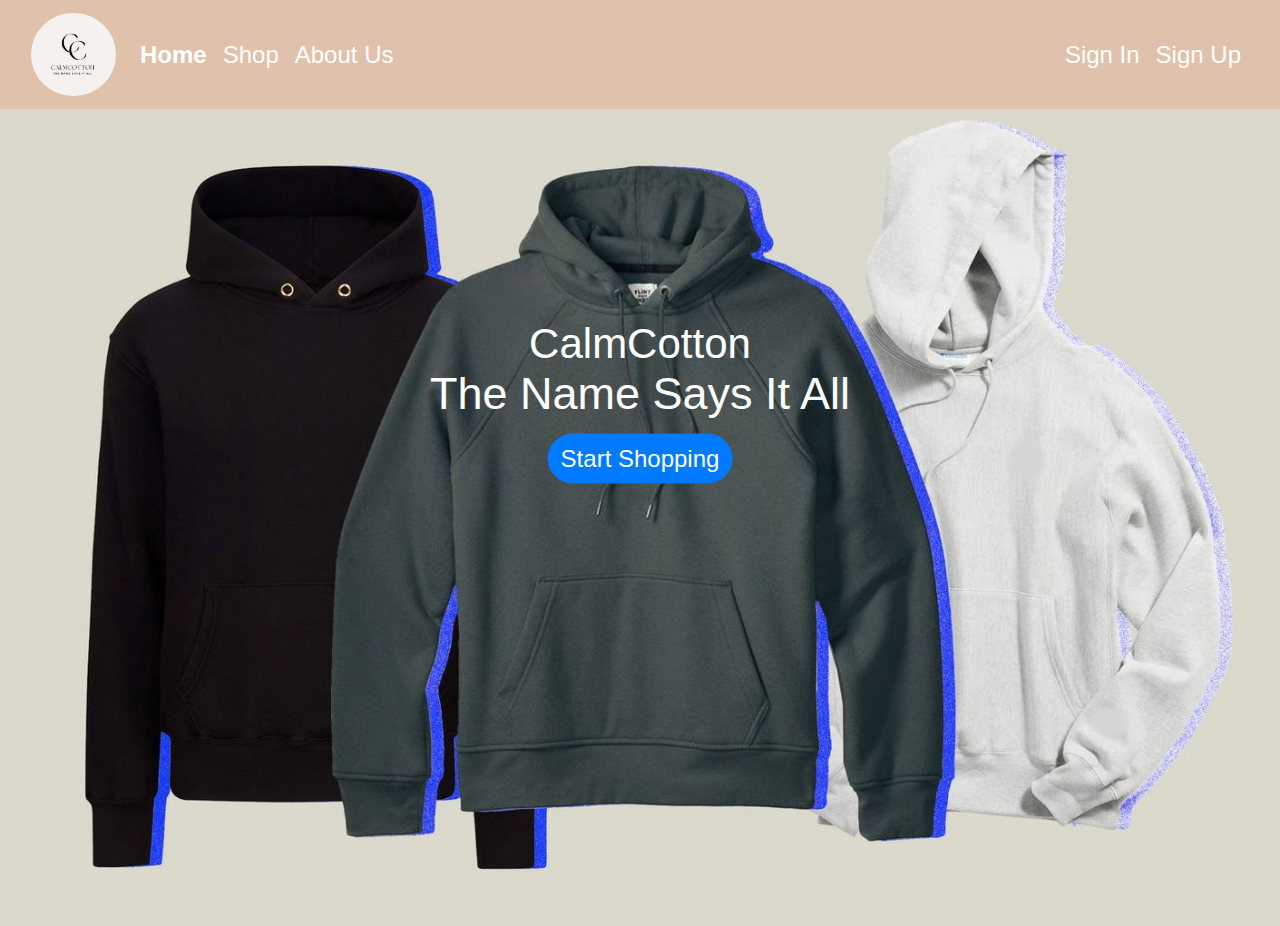
<file: index.html>
<!DOCTYPE html>
<html lang="en">
<head>
  <meta charset="UTF-8">
  <meta name="viewport" content="width=device-width, initial-scale=1.0">
  <title>CalmCotton | Welcome To Hoodie Heaven</title>
  <link rel="stylesheet" href="./css/bootstrap.css">
  <link rel="stylesheet" href="./css/style.css">
  <link rel="shortcut icon" href="./src/Logo-rd.ico" type="image/x-icon">
</head>
<body>
  <nav class="navbar navbar-expand-lg navbar-light bg-beige">
    <div class="container-fluid">
      <a class="navbar-brand" href="./index.html"><img src="./src/Logo.png" width="85px" style="border-radius: 99em;"></a>
      <button class="navbar-toggler" type="button" data-bs-toggle="collapse" data-bs-target="#navbarNav" aria-controls="navbarNav" aria-expanded="false" aria-label="Toggle navigation">
        <span class="navbar-toggler-icon"></span>
      </button>
      <div class="collapse navbar-collapse" id="navbarNav">
        <ul class="navbar-nav">
          <li class="nav-item">
            <a class="nav-link active" aria-current="page" href="index.html">Home</a>
          </li>
          <li class="nav-item">
            <a class="nav-link" href="./shop.html">Shop</a>
          </li>
          <li class="nav-item">
            <a class="nav-link" href="./about.html">About Us</a>
          </li>
        </ul>
        <ul class="navbar-nav ml-auto">
          <li class="nav-item">
            <a class="nav-link" href="./signin.html">Sign In</a>
          </li>
          <li class="nav-item">
            <a class="nav-link" href="./signup.html">Sign Up</a>
          </li>
        </ul>
      </div>
    </div>
  </nav>
  <div class="hero">
    <img src="src/Banner.jpg" alt="Banner Image">
    <h1 class="centered">CalmCotton</h1>
    <p class="centered1">The Name Says It All</p>
    
    <a href="./shop.html"> 
      <button class="btn btn-primary centered-btn" style="margin-top: 3em; border-radius: 99em; font-size: x-large;">Start Shopping</button>
    </a>
  </div>
  <script src="./js/script.js"></script>
  <script src="./js/bootstrap.bundle.js"></script>
</body>
</html>
</file>
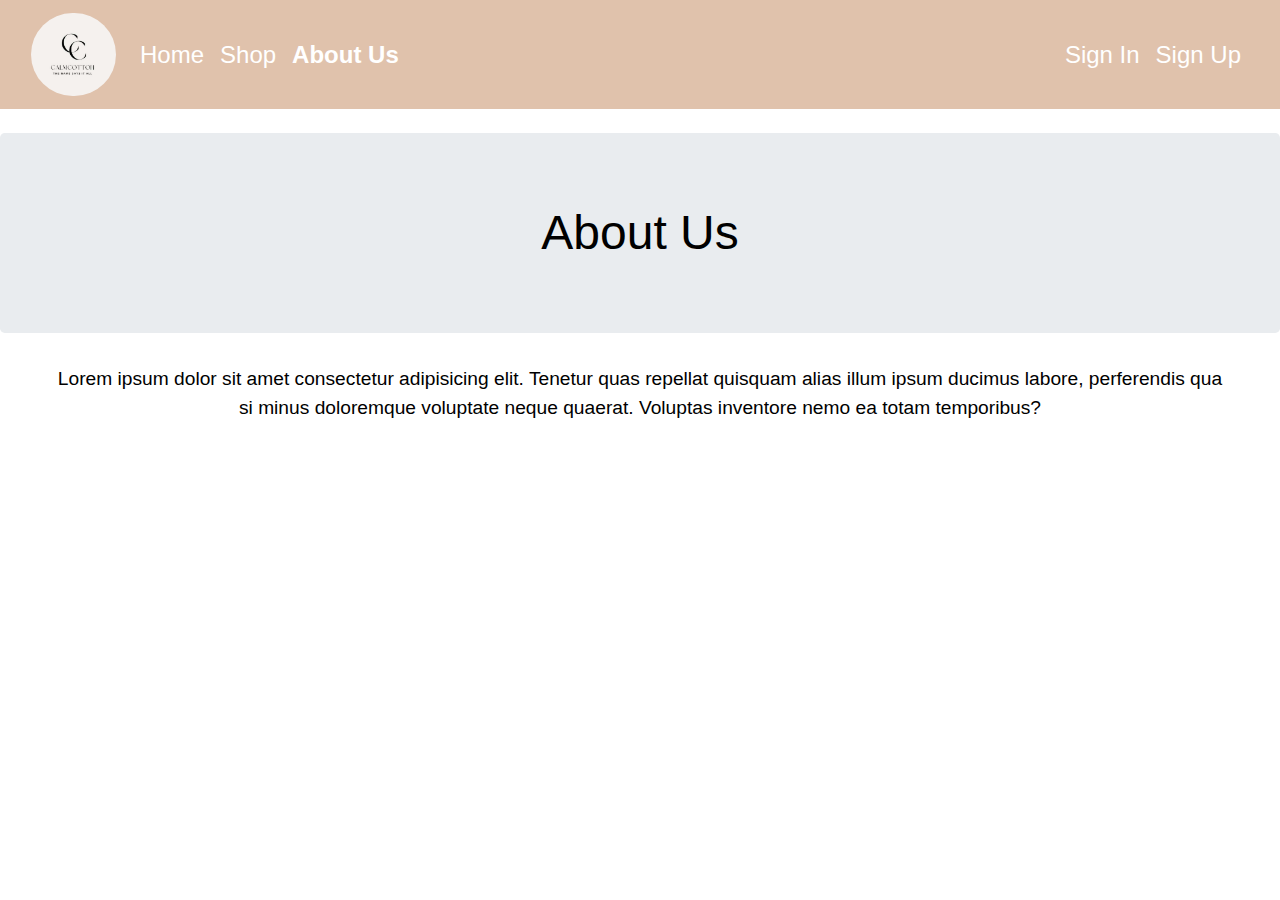
<file: about.html>
<!DOCTYPE html>
<html lang="en">
<head>
    <meta charset="UTF-8">
    <meta name="viewport" content="width=device-width, initial-scale=1.0">
    <title>CalmCotton | About Us</title>
    <link rel="stylesheet" href="./css/bootstrap.css">
    <link rel="stylesheet" href="./css/style.css">
    <link rel="shortcut icon" href="./src/Logo-rd.ico" type="image/x-icon">
   </head>
<body style="color: #000;">
  <nav class="navbar navbar-expand-lg navbar-light bg-beige">
    <div class="container-fluid">
      <a class="navbar-brand" href="./index.html"><img src="./src/Logo.png" width="85px" style="border-radius: 99em;"></a>
      <button class="navbar-toggler" type="button" data-bs-toggle="collapse" data-bs-target="#navbarNav" aria-controls="navbarNav" aria-expanded="false" aria-label="Toggle navigation">
        <span class="navbar-toggler-icon"></span>
      </button>
      <div class="collapse navbar-collapse" id="navbarNav">
        <ul class="navbar-nav">
          <li class="nav-item">
            <a class="nav-link" aria-current="page" href="index.html">Home</a>
          </li>
          <li class="nav-item">
            <a class="nav-link" href="./shop.html">Shop</a>
          </li>
          <li class="nav-item">
            <a class="nav-link active" href="./about.html">About Us</a>
          </li>
        </ul>
        <ul class="navbar-nav ml-auto">
          <li class="nav-item">
            <a class="nav-link" href="./signin.html">Sign In</a>
          </li>
          <li class="nav-item">
            <a class="nav-link" href="./signup.html">Sign Up</a>
          </li>
        </ul>
      </div>
    </div>
  </nav>
  <br>
  <p style="color: black;" class="jumbotron">
    About Us
  </p>
  <p style="font-size: larger; word-break: break-all; text-align: center; margin-left: 3em; margin-right: 3em;">
    Lorem ipsum dolor sit amet consectetur adipisicing elit. Tenetur quas repellat quisquam alias illum ipsum ducimus labore, perferendis quasi minus doloremque voluptate neque quaerat. Voluptas inventore nemo ea totam temporibus?
  </p>
<script src="./js/respond.js"></script>
<script src="./js/bootstrap.bundle.js"></script>
  </body>
  </html>
</file>
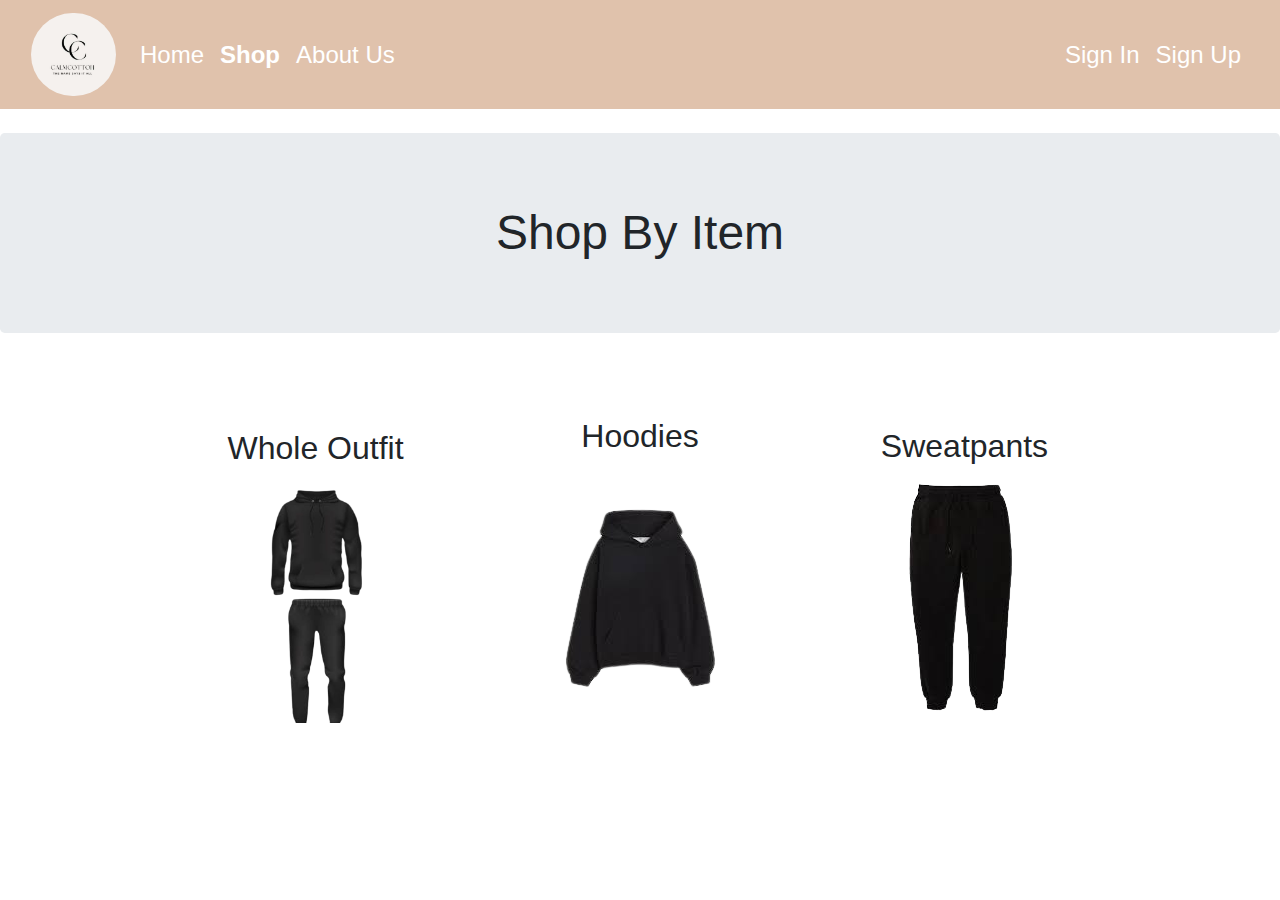
<file: shop.html>
<!DOCTYPE html>
<html lang="en">
<head>
    <meta charset="UTF-8">
    <meta name="viewport" content="width=device-width, initial-scale=1.0">
    <title>CalmCotton | Shop Hoodies And Pants</title>
    <link rel="stylesheet" href="./css/bootstrap.css">
    <link rel="stylesheet" href="./css/style.css">
    <link rel="shortcut icon" href="./src/Logo-rd.ico" type="image/x-icon">
   </head>
<body>
  <nav class="navbar navbar-expand-lg navbar-light bg-beige">
    <div class="container-fluid">
      <a class="navbar-brand" href="./index.html"><img src="./src/Logo.png" width="85px" style="border-radius: 99em;"></a>
      <button class="navbar-toggler" type="button" data-bs-toggle="collapse" data-bs-target="#navbarNav" aria-controls="navbarNav" aria-expanded="false" aria-label="Toggle navigation">
        <span class="navbar-toggler-icon"></span>
      </button>
      <div class="collapse navbar-collapse" id="navbarNav">
        <ul class="navbar-nav">
          <li class="nav-item">
            <a class="nav-link" aria-current="page" href="index.html">Home</a>
          </li>
          <li class="nav-item">
            <a class="nav-link active" href="./shop.html">Shop</a>
          </li>
          <li class="nav-item">
            <a class="nav-link" href="./about.html">About Us</a>
          </li>
        </ul>
        <ul class="navbar-nav ml-auto">
          <li class="nav-item">
            <a class="nav-link" href="./signin.html">Sign In</a>
          </li>
          <li class="nav-item">
            <a class="nav-link" href="./signup.html">Sign Up</a>
          </li>
        </ul>
      </div>
    </div>
  </nav>
  <br>
  <p class="jumbotron">Shop By Item</p>
  <div style="text-align: center;">
    <a href="./wholeoutfit.html"><button class="btn clothes-btn">Whole Outfit <br> <img style="width: 3em;" class="hoodie-img" src="./src/Whole_outfit-tp.png" alt=""></button></a>
    <a href="./hoodies.html"><button class="btn clothes-btn">Hoodies <br> <img class="hoodie-img" src="./src/Hoodie-tp.png" alt=""></button></a>
    <a href="./sweatpants.html"><button class="btn clothes-btn">Sweatpants <br> <img class="Sweatpants" src="./src/Sweatpants-tp.png" alt=""></button></button></a>
    </div>
<script src="./js/bootstrap.bundle.js"></script>
  </body>
  </html>
</file>
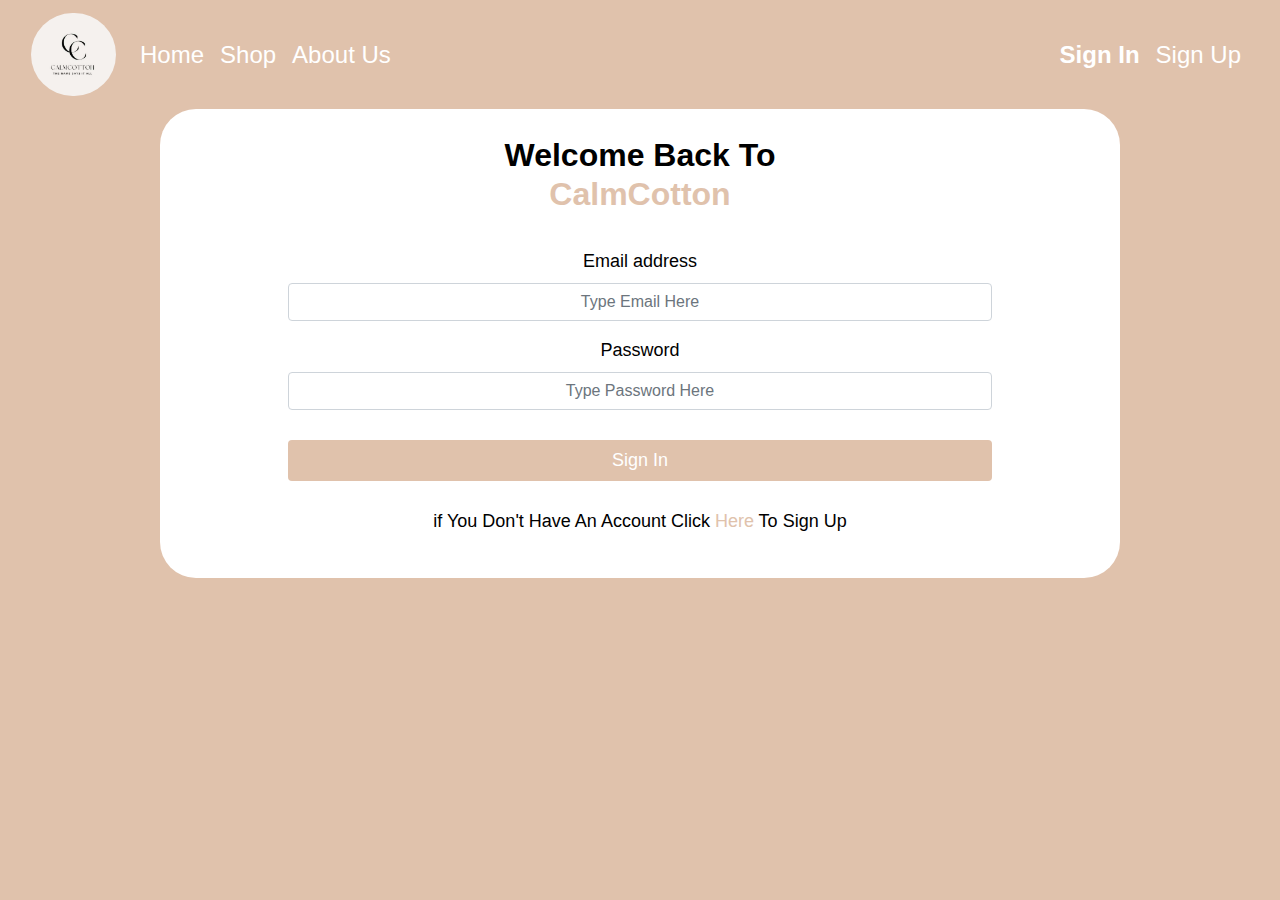
<file: signin.html>
<!DOCTYPE html>
<html lang="en">
<head>
    <meta charset="UTF-8">
    <meta name="viewport" content="width=device-width, initial-scale=1.0">
    <title>CalmCotton | Shop Hoodies And Pants</title>
    <link rel="stylesheet" href="./css/bootstrap.css">
    <link rel="stylesheet" href="./css/style.css">
    <link rel="shortcut icon" href="./src/Logo-rd.ico" type="image/x-icon">
   </head>
<body class="bg-beige">
  <nav class="navbar navbar-expand-lg navbar-light bg-beige">
    <div class="container-fluid">
      <a class="navbar-brand" href="./index.html"><img src="./src/Logo.png" width="85px" style="border-radius: 99em;"></a>
      <button class="navbar-toggler" type="button" data-bs-toggle="collapse" data-bs-target="#navbarNav" aria-controls="navbarNav" aria-expanded="false" aria-label="Toggle navigation">
        <span class="navbar-toggler-icon"></span>
      </button>
      <div class="collapse navbar-collapse" id="navbarNav">
        <ul class="navbar-nav">
          <li class="nav-item">
            <a class="nav-link" aria-current="page" href="index.html">Home</a>
          </li>
          <li class="nav-item">
            <a class="nav-link" href="./shop.html">Shop</a>
          </li>
          <li class="nav-item">
            <a class="nav-link" href="./about.html">About Us</a>
          </li>
        </ul>
        <ul class="navbar-nav ml-auto">
          <li class="nav-item">
            <a class="nav-link active" href="./signin.html">Sign In</a>
          </li>
          <li class="nav-item">
            <a class="nav-link" href="./signup.html">Sign Up</a>
          </li>
        </ul>
      </div>
    </div>
  </nav>
  <div class="form">
    <br>
    <h2 style="font-weight: bolder;">
        Welcome Back To <br> <span class="beige-txt">CalmCotton</span> 
    </h1>
    <br>
    <form>
        <div class="mb-3">
          <label for="exampleInputEmail1" class="form-label">Email address</label>
          <input placeholder="Type Email Here" type="email" class="form-control" id="InputEmailLogin">
          </div>
        <div class="mb-3">
          <label for="exampleInputPassword1" class="form-label">Password</label>
          <input placeholder="Type Password Here" type="password" class="form-control" id="InputPasswordLogin">
        </div>
        <button type="submit" style="width: 100%; margin-top: 0.75em;" class="btn beige-btn">Sign In</button>
      </form>
      <br>
      <p>
        if You Don't Have An Account Click <a href="./signup.html" class="beige-txt" style="text-decoration: none;">Here</a> To Sign Up
      </p>
      <br>
    </div>
    <br>
    <br>
    <script src="./js/bootstrap.bundle.js"></script>
</body>
</html>
</file>
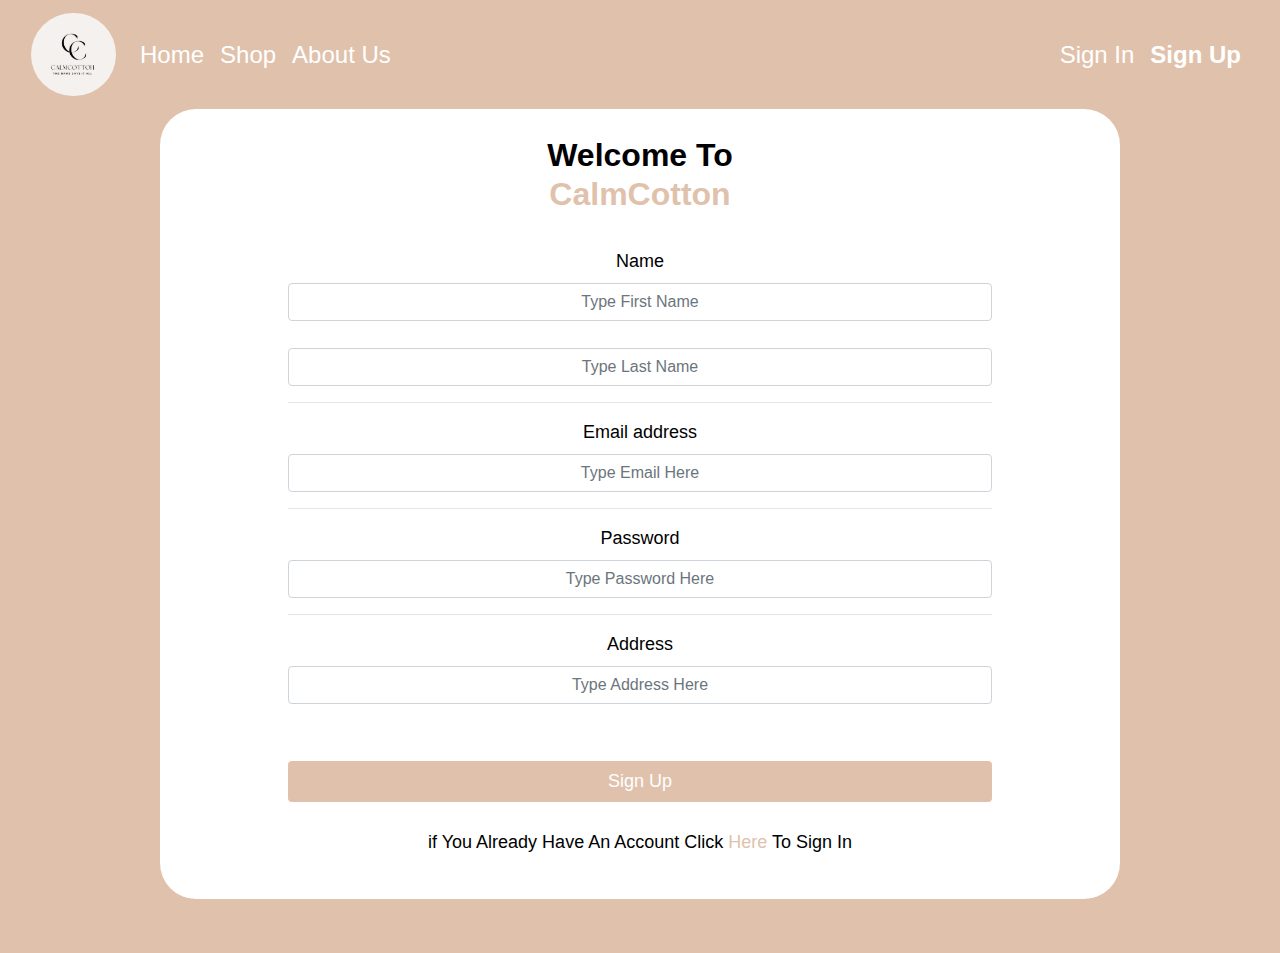
<file: signup.html>
<!DOCTYPE html>
<html lang="en">
<head>
    <meta charset="UTF-8">
    <meta name="viewport" content="width=device-width, initial-scale=1.0">
    <title>CalmCotton | Shop Hoodies And Pants</title>
    <link rel="stylesheet" href="./css/bootstrap.css">
    <link rel="stylesheet" href="./css/style.css">
    <link rel="shortcut icon" href="./src/Logo-rd.ico" type="image/x-icon">
   </head>
<body class="bg-beige">
  <div class="loading">
    <div style="position: absolute; margin-top: 63px; text-align: center; font-size: 18px; font-family: sans-serif; font-weight: 550; color: #fafafd;">Loading...
    </div>
  </div>
  <div class="content">
    <nav class="navbar navbar-expand-lg navbar-light bg-beige">
      <div class="container-fluid">
        <a class="navbar-brand" href="./index.html"><img src="./src/Logo.png" width="85px" style="border-radius: 99em;"></a>
        <button class="navbar-toggler" type="button" data-bs-toggle="collapse" data-bs-target="#navbarNav" aria-controls="navbarNav" aria-expanded="false" aria-label="Toggle navigation">
          <span class="navbar-toggler-icon"></span>
        </button>
        <div class="collapse navbar-collapse" id="navbarNav">
          <ul class="navbar-nav">
            <li class="nav-item">
              <a class="nav-link" aria-current="page" href="index.html">Home</a>
            </li>
            <li class="nav-item">
              <a class="nav-link" href="./shop.html">Shop</a>
            </li>
            <li class="nav-item">
              <a class="nav-link" href="./about.html">About Us</a>
            </li>
          </ul>
          <ul class="navbar-nav ml-auto">
            <li class="nav-item">
              <a class="nav-link" href="./signin.html">Sign In</a>
            </li>
            <li class="nav-item">
              <a class="nav-link active" href="./signup.html">Sign Up</a>
            </li>
          </ul>
        </div>
      </div>
    </nav>
  
    <div class="form">
      <br>
      <h2 style="font-weight: bolder;">
          Welcome To <br> <span class="beige-txt">CalmCotton</span> 
      </h1>
      <br>
      <form>
        <div class="mb-3">
          <label for="exampleInputPassword1" class="form-label">Name</label>
          <input placeholder="Type First Name" class="form-control" id="InputAddress">
          <br>
          <input placeholder="Type Last Name" class="form-control" id="InputAddress">
        </div>
        <hr>
          <div class="mb-3">
            <label for="exampleInputEmail1" class="form-label">Email address</label>
            <input placeholder="Type Email Here" type="email" class="form-control" id="InputEmail">
            </div>
            <hr>
          <div class="mb-3">
            <label for="exampleInputPassword1" class="form-label">Password</label>
            <input placeholder="Type Password Here" type="password" class="form-control" id="InputPassword">
            </div>
            <hr>
            <div class="mb-3">
              <label for="exampleInputPassword1" class="form-label">Address</label>
              <input placeholder="Type Address Here" class="form-control" id="InputAddress">
            </div>
            <br>
          <button type="submit" style="width: 100%; margin-top: 0.75em;" class="btn beige-btn">Sign Up</button>
        </form>
        <br>
        <p>
          if You Already Have An Account Click <a href="./signin.html" class="beige-txt" style="text-decoration: none;">Here</a> To Sign In
        </p>
        <br>
      </div>
      <br>
      <br>
  </div>
    <script src="./js/bootstrap.bundle.js"></script>
  </body>
  </html>
</file>
<file: css/style.css>
.beige-txt{
  color: #e0c2ac;
}
.beige-txt:hover{
  color: #caab95;
}

input{
  height: 2.5em;
  width: 18em;
  text-align: center;
  font-size: larger;
}
.form{
    margin: auto;
    text-align: center;
    border:inline;
    border-radius: 2em;
    background-color: white;
    padding-left: 10%;
    padding-right: 10%;
    width: 75%;
    color: #000;
}
.form-p{
  font-size: larger;
}

.jumbotron {
  text-align: center;
  font-size: xxx-large;
  font-weight: lighter;
}

.nav-link {
  font-size: x-large;
  word-break: none;
  text-align: center;
}

.nav-link:hover {
  text-decoration: underline;
  color: #fff;
}

.active {
  font-weight: bolder;
}

.clothes-btn {
  text-align: center;
  font-size: xx-large;
  width: 25%;
  height: 13em;
  margin-left: 1em;
  margin-right: 1em;
}

.clothes-btn:hover {
  background-color: #e0c2ac;
  color: white;
}

.hero {
  background-image: url(/src/Banner.jpg);
  color: #fff;
  margin: auto;
  font-family: 'Segoe UI', Tahoma, Geneva, Verdana, sans-serif;
  position: relative;
  height: 400px;
}

.centered {
  font-size: 42px;
  position: absolute;
  top: 50%;
  left: 50%;
  transform: translate(-50%, 20%);
  color: #fff;
  text-align: center;
}

.bg-beige {
  background-color: #e0c2ac;
  color: white;
  font-size: large;
}

.beige-btn {
  background-color: #e0c2ac;
  color: white;
  font-size: large;
}

.beige-btn:hover {
  background-color: #caab95;
  color: white;
  font-size: large;
}

.centered1 {
  font-size: 45px;
  position: absolute;
  top: 50%;
  left: 50%;
  transform: translate(-50%, 75%);
  color: #fff;
  text-align: center;
  word-break: none;
  white-space: nowrap;
}

.centered-btn {
  font-size: 45px;
  position: absolute;
  top: 50%;
  left: 50%;
  transform: translate(-50%, 105%);
  color: #fff;
  text-align: center;
  word-break: none;
  white-space: nowrap;
}

.hero img {
  width: 100%;
  height: auto;
}

/* Mobile-friendly code */
@media (max-width: 768px) {
  .centered {
    top: 10%;
    transform: translate(-50%, 40%);
  }

  .centered1 {
    font-size: xx-large;
    top: 15%;
    transform: translate(-50%, 95%);
  }
  .centered-btn {
    font-size: xx-large;
    top: 15%;
    transform: translate(-50%, 45%);
  }
}

:root {
  --beige: #e0c2ac;
}

.clothes-btn-container {
  text-align: center;
  margin: 0 auto;
  /* Center the buttons horizontally and vertically */
  display: flex;
  justify-content: center;
  align-items: center;
}

.clothes-btn {
  text-align: center;
  font-size: xx-large;
  width: 25%;
  height: 13em;
  margin-bottom: 10px;
  margin: 0 auto;
}

.clothes-btn:hover {
  background-color: var(--beige);
  color: white;
}

@media (max-width: 576px) {
  .clothes-btn {
    width: 100%;
  }
}
@media (max-width: 576px) {
  .card {
    margin: 0 auto;
    margin-top: 1em;
  }

  .card-body {
    text-align: center;
  }
}
</file>
